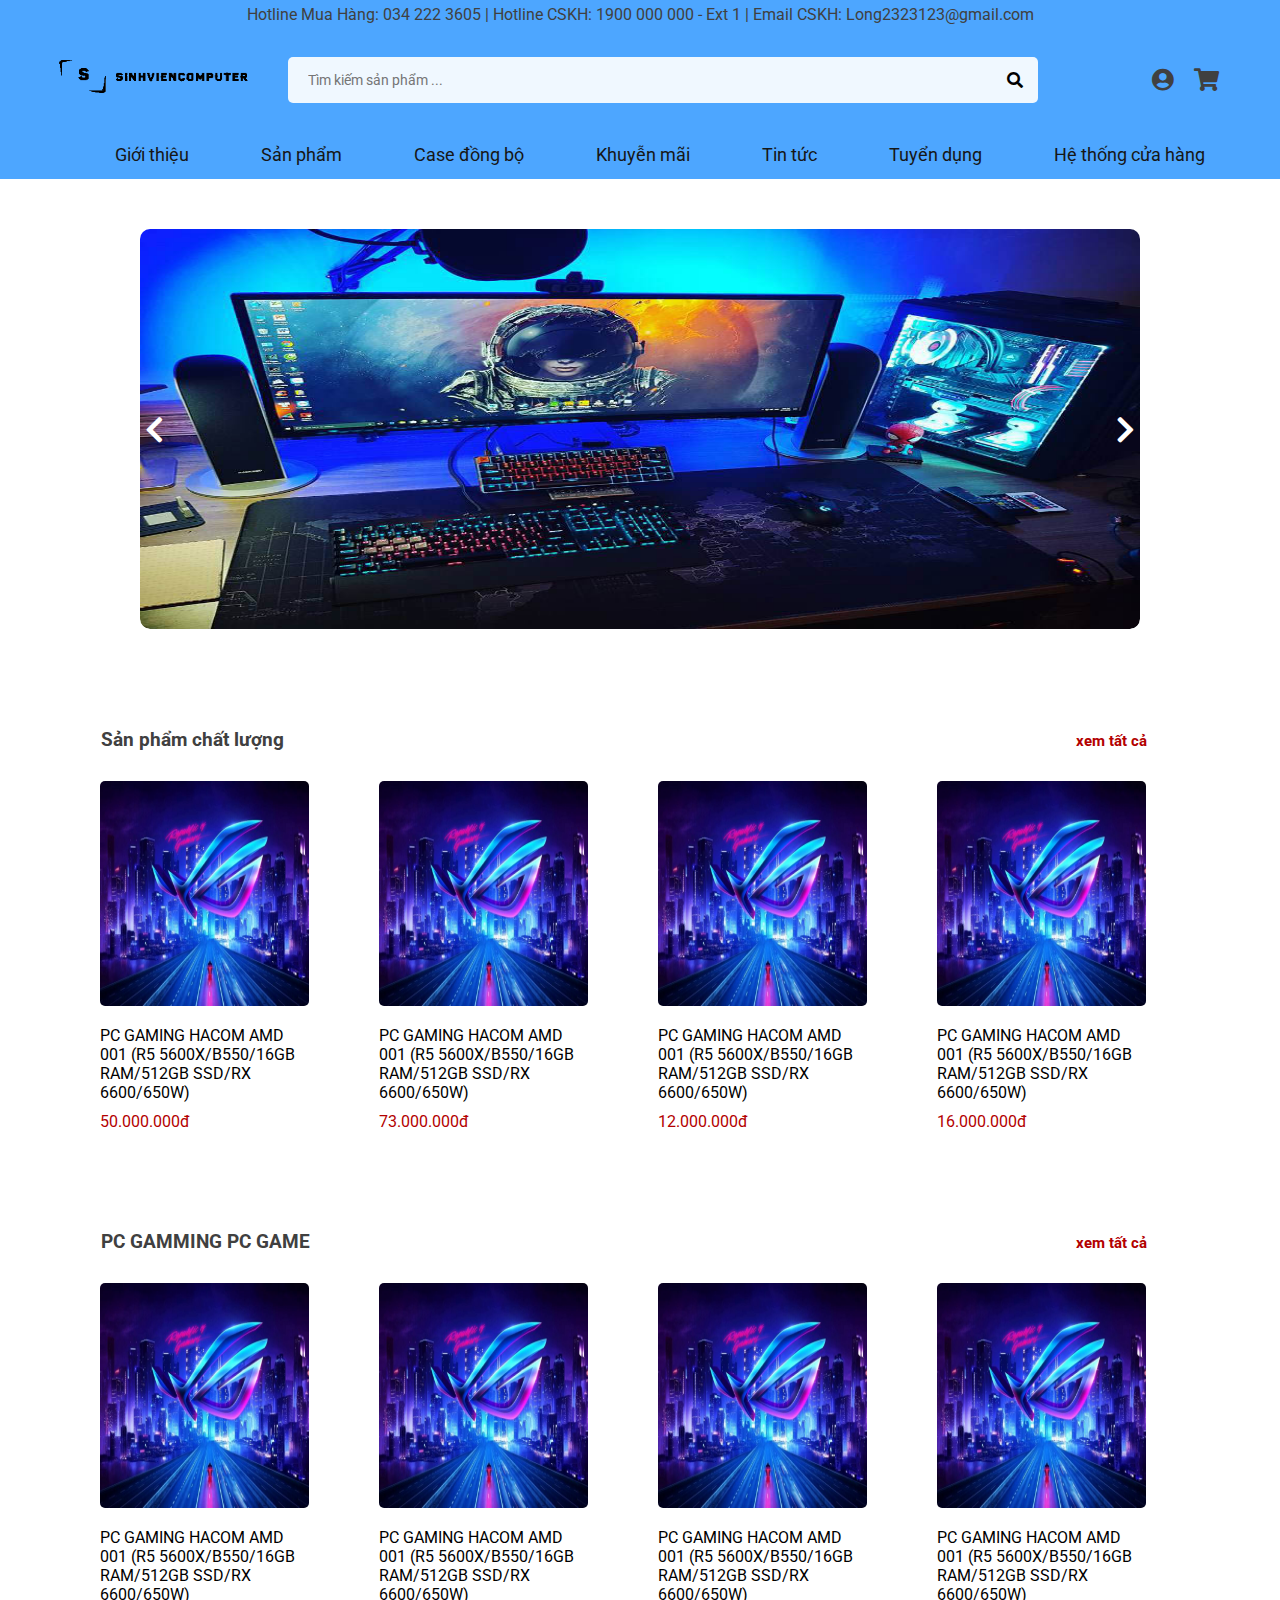
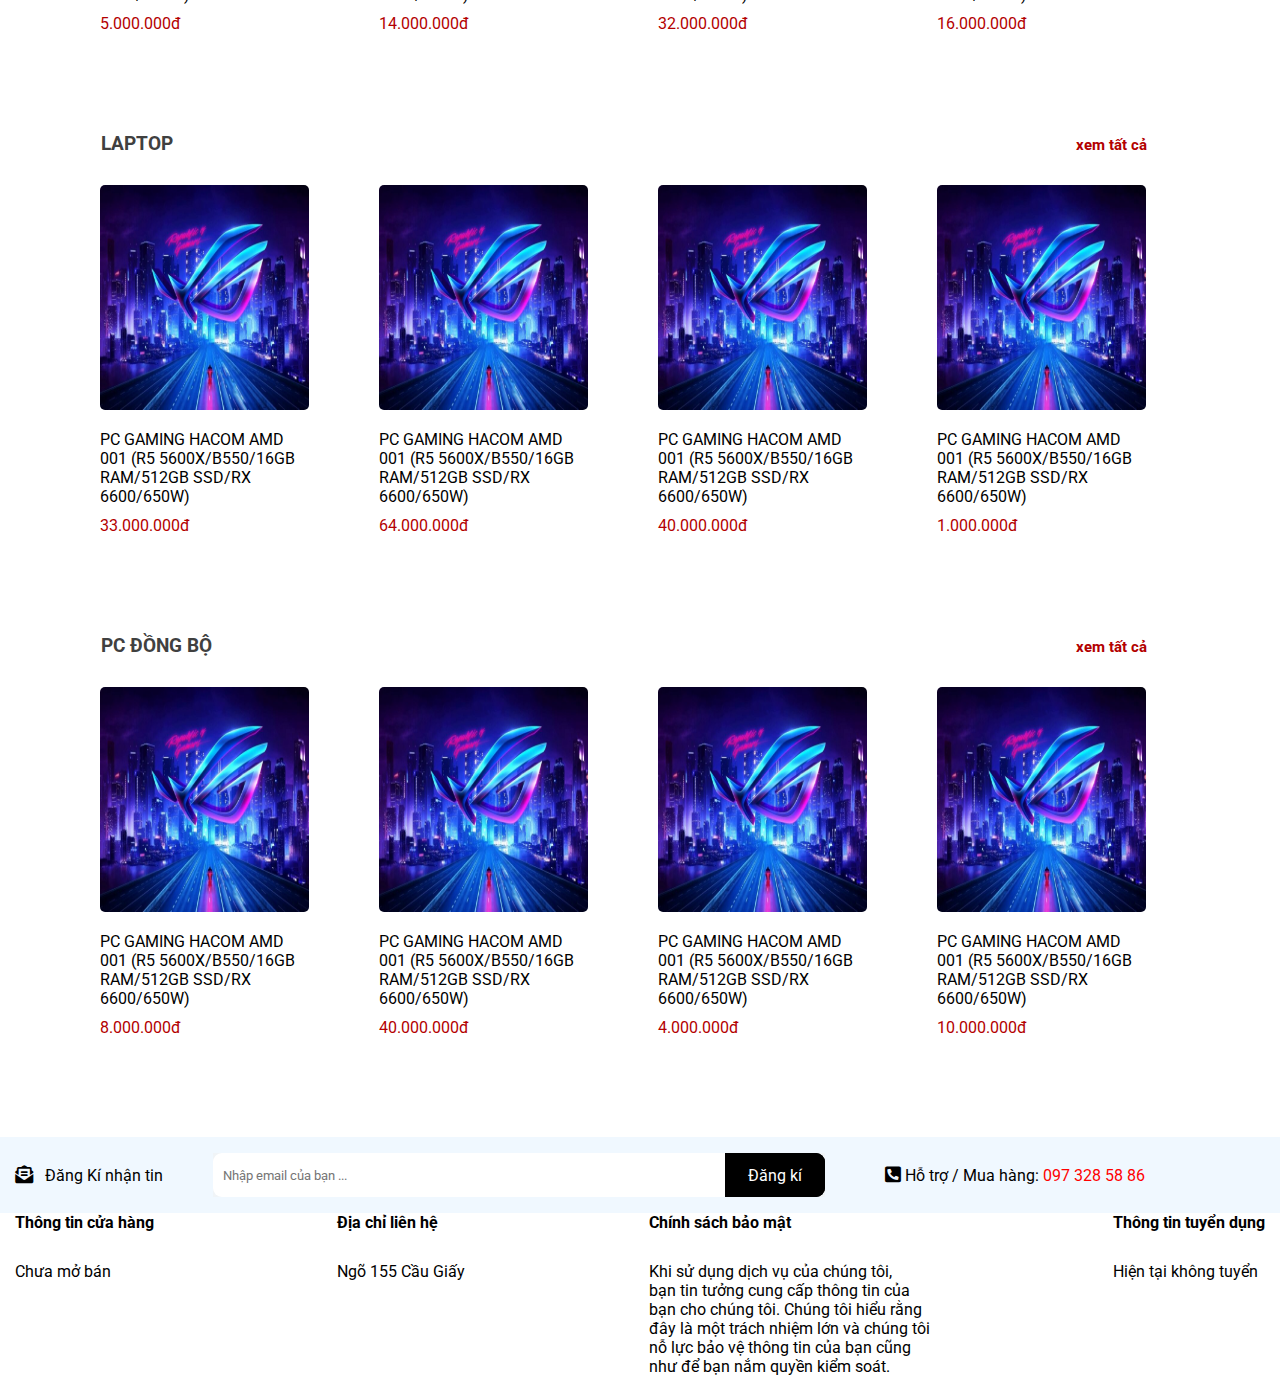
<file: index.html>
<!DOCTYPE html>
<html lang="en">
<head>
    <meta charset="UTF-8">
    <meta http-equiv="X-UA-Compatible" content="IE=edge">
    <meta name="viewport" content="width=device-width, initial-scale=1.0">
    <title>Document</title>
    <link rel="stylesheet" href="style.css">
    <link rel="stylesheet" href="./icon/fontawesome-free-5.15.4-web/css/all.min.css">
    <link rel="preconnect" href="https://fonts.googleapis.com">
    <link rel="preconnect" href="https://fonts.gstatic.com" crossorigin>
    <link href="https://fonts.googleapis.com/css2?family=Roboto:wght@100;300;400;500&display=swap" rel="stylesheet">
    <link rel="stylesheet" href="root.css">
</head>
<body >
    
        <!-- header -->
        <header class="container">
            <!-- phần đầu -->
            <div class="header_gird">
                <!-- địa chỉ thông tin -->
                <div class="header-mailing">
                    <span>Hotline Mua Hàng: 034 222 3605 | Hotline CSKH: 1900 000 000 - Ext 1 | Email CSKH: Long2323123@gmail.com</span>
                </div>
                <!-- thanh logo,tìm kiếm ... -->
                <div class="header_gird-search">
                    <div class="header-logo">
                        <a href="./index.html">
                            <img class="header-logo-img" src="./img/horizontal_on_white_by_logaster.png" alt="">

                        </a>
                    </div>
                    <div class="header-search">
                        <input class="header-search-input" type="text" placeholder="Tìm kiếm sản phẩm ...">
                        <i class="fas fa-search header-search-btn"></i>
                    </div>
                    <!-- thanh tác vụ -->
                    <div class="header-action">
                        <a class="header-action-a" href="dangnhap.html">
                            <i class="header-action-btn fas fa-user-circle"></i>
                        </a>
                        
                        <a class="header-action-a" href=""><i class="header-action-btn fas fa-shopping-cart"></i></a>
                    </div>
                </div>
                <!-- <div class="eke-header"></div> -->
                <!-- thông tin mặt hàng bán -->
                <div class="item-information">
                    <ul class="item-information-list">
                        <li class="item-information-li ">
                            <a class="item-information-a" href="">Giới thiệu</a>
                        </li>
                        <li class="item-information-li item-information-li-product" >
                            <a class="item-information-a " href="">Sản phẩm</a>
                            <div class="item-container sub-mega">
                                <div class="item-product-child">
                                   <div class="row">
                                    <ul class="item-product-child-ul">
                                        <a class="item-text" href="">Main</a>
                                        <div class="eke"></div>
                                        <li class="item-product-child-li"><a href="" class="item-product-child-a">Main</a></li>
                                        <li class="item-product-child-li"><a href="" class="item-product-child-a">Main</a></li>
                                        <li class="item-product-child-li"><a href="" class="item-product-child-a">Main</a></li>
                                        <li class="item-product-child-li"><a href="" class="item-product-child-a">Main</a></li>
                                       
                                        
                                    </ul>
                                    
                                    <ul class="item-product-child-ul">
                                        <a class="item-text" href="">CPU</a>
                                        <div class="eke"></div>
                                        <li class="item-product-child-li"><a href="" class="item-product-child-a">CPU</a></li>
                                        <li class="item-product-child-li"><a href="" class="item-product-child-a">CPU</a></li>
                                        <li class="item-product-child-li"><a href="" class="item-product-child-a">CPU</a></li>
                                        <li class="item-product-child-li"><a href="" class="item-product-child-a">CPU</a></li>
                                       
                                    </ul>
                                    <ul class="item-product-child-ul">
                                        <a class="item-text" href="">Ram</a>
                                        <div class="eke"></div>
                                        <li class="item-product-child-li"><a href="" class="item-product-child-a">Ram</a></li>
                                        <li class="item-product-child-li"><a href="" class="item-product-child-a">Ram</a></li>
                                        <li class="item-product-child-li"><a href="" class="item-product-child-a">Ram</a></li>
                                        <li class="item-product-child-li"><a href="" class="item-product-child-a">Ram</a></li>
                                       
                                       
                                    </ul>
                                    <ul class="item-product-child-ul">
                                        <a class="item-text" href="">GPU</a>
                                        <div class="eke"></div>
                                        <li class="item-product-child-li"><a href="" class="item-product-child-a">GPU</a></li>
                                        <li class="item-product-child-li"><a href="" class="item-product-child-a">GPU</a></li>
                                        <li class="item-product-child-li"><a href="" class="item-product-child-a">GPU</a></li>
                                        <li class="item-product-child-li"><a href="" class="item-product-child-a">GPU</a></li>
                                     
                                    </ul>
                                    <ul class="item-product-child-ul">
                                        <a class="item-text" href="">Ổ cứng</a>
                                        <div class="eke"></div>
                                        <li class="item-product-child-li"><a href="" class="item-product-child-a">SSD</a></li>
                                        <li class="item-product-child-li"><a href="" class="item-product-child-a">SSD</a></li>
                                        <li class="item-product-child-li"><a href="" class="item-product-child-a">SSD</a></li>
                                        <li class="item-product-child-li"><a href="" class="item-product-child-a">SSD</a></li>
                                      
                                    </ul>
                                    <ul class="item-product-child-ul">
                                        <a class="item-text" href="">Nguồn</a>
                                        <div class="eke"></div>
                                        <li class="item-product-child-li"><a href="" class="item-product-child-a">550W</a></li>
                                        <li class="item-product-child-li"><a href="" class="item-product-child-a">550W</a></li>
                                        <li class="item-product-child-li"><a href="" class="item-product-child-a">550W</a></li>
                                        <li class="item-product-child-li"><a href="" class="item-product-child-a">550W</a></li>
               
                                    </ul>
                                    <ul class="item-product-child-ul">
                                        <a class="item-text" href="">case</a>
                                        <div class="eke"></div>
                                        <li class="item-product-child-li"><a href="" class="item-product-child-a">case 1</a></li>
                                        <li class="item-product-child-li"><a href="" class="item-product-child-a">case 2</a></li>
                                        <li class="item-product-child-li"><a href="" class="item-product-child-a">case 3</a></li>
                                        <li class="item-product-child-li"><a href="" class="item-product-child-a">case 4</a></li>
               
                                    </ul>
                                   </div>
                                </div>
                            </div>
                        </li>
                        <li class="item-information-li item-information-collection">
                            <a class="item-information-a " href="">Case đồng bộ</a>
                            <div class="collection">
                                <div class="collection-container">
                                    <ul class="collection-ul">
                                        <li class="collection-li"><a class="collection-a" href="">Intel</a></li>
                                        <div class="eke-collection"></div>
                                        <li class="collection-li"><a class="collection-a" href="">AMD</a></li>
                                        <div class="eke-collection"></div>
                                    </ul>
                                </div>
                            </div>
                        </li>
                        <li class="item-information-li item-information-promotion">
                            <a class="item-information-a" href="">Khuyễn mãi</a>
                        <div class="promotion">
                            <ul class="promotion-ul">
                                <li class="promotion-li"><a href="#sale 30%" class="promotion-a">Sale 30%</a></li>
                                <div class="eke-header"></div>
                                <li class="promotion-li"><a href="#sale 40%" class="promotion-a">Sale 40%</a></li>
                                <div class="eke-header"></div>
                                <li class="promotion-li"><a href="#sale 50%" class="promotion-a">Sale 50%</a></li>
                                <div class="eke-header"></div>
                                <li class="promotion-li"><a href="" class="promotion-a">Sale 50% cho người tên Long</a></li>
                                <div class="eke-header"></div>
                            </ul>
                        </div>
                            
                        </li>
                        <li class="item-information-li">
                            <a class="item-information-a" href="#infor-mation-shop">Tin tức</a>
                        </li>
                        <li class="item-information-li">
                            <a class="item-information-a" href="#recruitment">Tuyển dụng</a>
                        </li>
                        <li class="item-information-li">
                            <a class="item-information-a" href="#address">Hệ thống cửa hàng</a>
                        </li>
                    </ul>
                </div>
            </div>
            
        </header>

            <!-- navbar     -->

        <!-- navbar -->

        <div class="slide">
            <div class="slide-directional">
                <!-- nút chuyển cảnh -->
                <i class="fas fa-chevron-left" onclick="back()"></i>
                <i class="fas fa-chevron-right" onclick="next()"></i>
            </div>
            <!-- slide chuyển cảnh -->
            <div class="slide-auto">
                <a href="" class="slide-auto-a">
                    <img src="./1.jpg" alt="" class="slide-auto-img">
                    <img src="./2.jpg" alt="" class="slide-auto-img">
                    <img src="./3.jpg" alt="" class="slide-auto-img">
                    <img src="./4.jpg" alt="" class="slide-auto-img">
                   
                </a>
            </div>
            <script  src="./app.js"></script>
        </div>
            <!-- product -->
            <div class="product-container">
                <h3 class="product-content">
                    <a href="">Sản phẩm chất lượng   </a>
                    <span class="product-content-span">
                        <a href="">xem tất cả </a>
                    </span>
                </h3>
                <div class="product-item">
                    <div class="product-item-1">
                        <div class="product-img">
                            <a href=""> <img src="./img/aog.jpg" alt="" class="product-img-chile"></a>
                            <a href="" class="product-img-chile-a">Xem chi tiết</a>
                        </div>
                        <div class="product-name-item">
                            <span class="product-name-item-span">
                                PC GAMING HACOM AMD 001 (R5 5600X/B550/16GB RAM/512GB SSD/RX 6600/650W) 
                            </span>
    
                            <a href="" class="product-name-item-a">
                                <script>
                                    var a = Math.floor(Math.random() * 99);
                                    document.write(a);
                                </script>.000.000đ
                            </a>
                    </div>
                    
                    </div>
                    <div class="product-item-1">
                        <div class="product-img">
                            <a href=""> <img src="./img/aog.jpg" alt="" class="product-img-chile"></a>
                            <a href="" class="product-img-chile-a">Xem chi tiết</a>
                        </div>
                        <div class="product-name-item">
                            <span class="product-name-item-span">
                                PC GAMING HACOM AMD 001 (R5 5600X/B550/16GB RAM/512GB SSD/RX 6600/650W) 
                            </span>
    
                            <a href="" class="product-name-item-a">
                                <script>
                                    var a = Math.floor(Math.random() * 99);
                                    document.write(a);
                                </script>.000.000đ
                            </a>
                    </div>
                    
                    </div>
                    <div class="product-item-1">
                        <div class="product-img">
                            <a href=""> <img src="./img/aog.jpg" alt="" class="product-img-chile"></a>
                            <a href="" class="product-img-chile-a">Xem chi tiết</a>
                        </div>
                        <div class="product-name-item">
                            <span class="product-name-item-span">
                                PC GAMING HACOM AMD 001 (R5 5600X/B550/16GB RAM/512GB SSD/RX 6600/650W) 
                            </span>
    
                            <a href="" class="product-name-item-a">
                                <script>
                                    var a = Math.floor(Math.random() * 99);
                                    document.write(a);
                                </script>.000.000đ
                            </a>
                    </div>
                    
                    </div>
                    <div class="product-item-1">
                        <div class="product-img">
                            <a href=""> <img src="./img/aog.jpg" alt="" class="product-img-chile"></a>
                            <a href="" class="product-img-chile-a">Xem chi tiết</a>
                        </div>
                        <div class="product-name-item">
                            <span class="product-name-item-span">
                                PC GAMING HACOM AMD 001 (R5 5600X/B550/16GB RAM/512GB SSD/RX 6600/650W) 
                            </span>
    
                            <a href="" class="product-name-item-a">
                                <script>
                                    var a = Math.floor(Math.random() * 99);
                                    document.write(a);
                                </script>.000.000đ
                            </a>
                    </div>
                    
                    </div>  
                </div>
                <h3 class="product-content">
                   <a href=""> PC GAMMING PC GAME </a>  
                   <span class="product-content-span">
                    <a href="">xem tất cả </a>
                 </span>
                </h3>
                <div class="product-item">
                    <div class="product-item-1">
                        <div class="product-img">
                            <a href=""> <img src="./img/aog.jpg" alt="" class="product-img-chile"></a>
                            <a href="" class="product-img-chile-a">Xem chi tiết</a>
                        </div>
                        <div class="product-name-item">
                            <span class="product-name-item-span">
                                PC GAMING HACOM AMD 001 (R5 5600X/B550/16GB RAM/512GB SSD/RX 6600/650W) 
                            </span>
    
                            <a href="" class="product-name-item-a">
                                <script>
                                    var a = Math.floor(Math.random() * 99);
                                    document.write(a);
                                </script>.000.000đ
                            </a>
                    </div>
                    
                    </div>
                    <div class="product-item-1">
                        <div class="product-img">
                            <a href=""> <img src="./img/aog.jpg" alt="" class="product-img-chile"></a>
                            <a href="" class="product-img-chile-a">Xem chi tiết</a>
                        </div>
                        <div class="product-name-item">
                            <span class="product-name-item-span">
                                PC GAMING HACOM AMD 001 (R5 5600X/B550/16GB RAM/512GB SSD/RX 6600/650W) 
                            </span>
    
                            <a href="" class="product-name-item-a">
                                <script>
                                    var a = Math.floor(Math.random() * 99);
                                    document.write(a);
                                </script>.000.000đ
                            </a>
                    </div>
                    
                    </div>
                    <div class="product-item-1">
                        <div class="product-img">
                            <a href=""> <img src="./img/aog.jpg" alt="" class="product-img-chile"></a>
                            <a href="" class="product-img-chile-a">Xem chi tiết</a>
                        </div>
                        <div class="product-name-item">
                            <span class="product-name-item-span">
                                PC GAMING HACOM AMD 001 (R5 5600X/B550/16GB RAM/512GB SSD/RX 6600/650W) 
                            </span>
    
                            <a href="" class="product-name-item-a">
                                <script>
                                    var a = Math.floor(Math.random() * 99);
                                    document.write(a);
                                </script>.000.000đ
                            </a>
                    </div>
                    
                    </div>
                    <div class="product-item-1">
                        <div class="product-img">
                            <a href=""> <img src="./img/aog.jpg" alt="" class="product-img-chile"></a>
                            <a href="" class="product-img-chile-a">Xem chi tiết</a>
                        </div>
                        <div class="product-name-item">
                            <span class="product-name-item-span">
                                PC GAMING HACOM AMD 001 (R5 5600X/B550/16GB RAM/512GB SSD/RX 6600/650W) 
                            </span>
    
                            <a href="" class="product-name-item-a">
                                <script>
                                    var a = Math.floor(Math.random() * 99);
                                    document.write(a);
                                </script>.000.000đ
                            </a>
                    </div>
                    
                    </div>  
                </div>
                <h3 class="product-content">
                   <a href=""> LAPTOP  </a>
                   <span class="product-content-span">
                    <a href="">xem tất cả </a>
                </span>
                </h3>
                <div class="product-item">
                    <div class="product-item-1">
                        <div class="product-img">
                            <a href=""> <img src="./img/aog.jpg" alt="" class="product-img-chile"></a>
                            <a href="" class="product-img-chile-a">Xem chi tiết</a>
                        </div>
                        <div class="product-name-item">
                            <span class="product-name-item-span">
                                PC GAMING HACOM AMD 001 (R5 5600X/B550/16GB RAM/512GB SSD/RX 6600/650W) 
                            </span>
    
                            <a href="" class="product-name-item-a">
                                <script>
                                    var a = Math.floor(Math.random() * 99);
                                    document.write(a);
                                </script>.000.000đ
                            </a>
                    </div>
                    
                    </div>
                    <div class="product-item-1">
                        <div class="product-img">
                            <a href=""> <img src="./img/aog.jpg" alt="" class="product-img-chile"></a>
                            <a href="" class="product-img-chile-a">Xem chi tiết</a>
                        </div>
                        <div class="product-name-item">
                            <span class="product-name-item-span">
                                PC GAMING HACOM AMD 001 (R5 5600X/B550/16GB RAM/512GB SSD/RX 6600/650W) 
                            </span>
    
                            <a href="" class="product-name-item-a">
                                <script>
                                    var a = Math.floor(Math.random() * 99);
                                    document.write(a);
                                </script>.000.000đ
                            </a>
                    </div>
                    
                    </div>
                    <div class="product-item-1">
                        <div class="product-img">
                            <a href=""> <img src="./img/aog.jpg" alt="" class="product-img-chile"></a>
                            <a href="" class="product-img-chile-a">Xem chi tiết</a>
                        </div>
                        <div class="product-name-item">
                            <span class="product-name-item-span">
                                PC GAMING HACOM AMD 001 (R5 5600X/B550/16GB RAM/512GB SSD/RX 6600/650W) 
                            </span>
    
                            <a href="" class="product-name-item-a">
                                <script>
                                    var a = Math.floor(Math.random() * 99);
                                    document.write(a);
                                </script>.000.000đ
                            </a>
                    </div>
                    
                    </div>
                    <div class="product-item-1">
                        <div class="product-img">
                            <a href=""> <img src="./img/aog.jpg" alt="" class="product-img-chile"></a>
                            <a href="" class="product-img-chile-a">Xem chi tiết</a>
                        </div>
                        <div class="product-name-item">
                            <span class="product-name-item-span">
                                PC GAMING HACOM AMD 001 (R5 5600X/B550/16GB RAM/512GB SSD/RX 6600/650W) 
                            </span>
    
                            <a href="" class="product-name-item-a">
                                <script>
                                    var a = Math.floor(Math.random() * 99);
                                    document.write(a);
                                </script>.000.000đ
                            </a>
                    </div>
                    
                    </div>  
                </div>
                <h3 class="product-content">
                   <a href="">PC ĐỒNG BỘ</a> 
                   <span class="product-content-span">
                    <a href="">xem tất cả </a>
                </span> 
                </h3>
                <div class="product-item">
                    <div class="product-item-1">
                        <div class="product-img">
                           <a href=""> <img src="./img/aog.jpg" alt="" class="product-img-chile"></a>
                            <a href="" class="product-img-chile-a">Xem chi tiết</a>
                        </div>
                        <div class="product-name-item">
                            <span class="product-name-item-span">
                                PC GAMING HACOM AMD 001 (R5 5600X/B550/16GB RAM/512GB SSD/RX 6600/650W) 
                            </span>
    
                            <a href="" class="product-name-item-a">
                                <script>
                                    var a = Math.floor(Math.random() * 99);
                                    document.write(a);
                                </script>.000.000đ
                            </a>
                    </div>
                    
                    </div>
                    <div class="product-item-1">
                        <div class="product-img">
                            <a href=""> <img src="./img/aog.jpg" alt="" class="product-img-chile"></a>
                            <a href="" class="product-img-chile-a">Xem chi tiết</a>
                        </div>
                        <div class="product-name-item">
                            <span class="product-name-item-span">
                                PC GAMING HACOM AMD 001 (R5 5600X/B550/16GB RAM/512GB SSD/RX 6600/650W) 
                            </span>
    
                            <a href="" class="product-name-item-a">
                                <script>
                                    var a = Math.floor(Math.random() * 99);
                                    document.write(a);
                                </script>.000.000đ
                            </a>
                    </div>
                    
                    </div>
                    <div class="product-item-1">
                        <div class="product-img">
                            <a href=""> <img src="./img/aog.jpg" alt="" class="product-img-chile"></a>
                            <a href="" class="product-img-chile-a">Xem chi tiết</a>
                        </div>
                        <div class="product-name-item">
                            <span class="product-name-item-span">
                                PC GAMING HACOM AMD 001 (R5 5600X/B550/16GB RAM/512GB SSD/RX 6600/650W) 
                            </span>
    
                            <a href="" class="product-name-item-a">
                                <script>
                                    var a = Math.floor(Math.random() * 99);
                                    document.write(a);
                                </script>.000.000đ
                            </a>
                    </div>
                    
                    </div>
                    <div class="product-item-1">
                        <div class="product-img">
                            <a href=""> <img src="./img/aog.jpg" alt="" class="product-img-chile"></a>
                            <a href="" class="product-img-chile-a">Xem chi tiết</a>
                        </div>
                        <div class="product-name-item">
                            <span class="product-name-item-span">
                                PC GAMING HACOM AMD 001 (R5 5600X/B550/16GB RAM/512GB SSD/RX 6600/650W) 
                            </span>
    
                            <a href="" class="product-name-item-a">
                                <script>
                                    var a = Math.floor(Math.random() * 99);
                                    document.write(a);
                                </script>.000.000đ
                            </a>
                    </div>
                    
                    </div>  
                </div>
                
                
                
            </div>
                

            </div>

            <!-- footer -->
            <div class="fooder">
                <div class="fooder-sign-up-for">
                    <div class="fooder-sign-up-for-container">
                        <div class="fooder-sign-up-btn">
                            <i class="fas fa-envelope-open-text"></i>
                            <span>Đăng Kí nhận tin</span>
                        </div>
                        <div class="fooder-search">
                            <input class="fooder-search-input" type="email" placeholder="Nhập email của bạn ...">
                            <div class="fooder-register">
                                <a href="" class="fooder-register">Đăng kí</a>
                            </div>
                        </div>
                        <div class="fooder-support">
                            <i class="fas fa-phone-square-alt"></i>
                            <span>Hỗ trợ / Mua hàng: <span style="color: red;">097 328 58 86</span></span>
                        </div>
                    </div>
                </div>
                <div class="thank-kiu">
                    <div id="infor-mation-shop" class="thank-kiu_1">
                        <h4>Thông tin cửa hàng</h4>
                        <span>Chưa mở bán</span>
                    </div>
                    <div id="address" class="thank-kiu_1">
                        <h4>Địa chỉ liên hệ </h4>
                        <span>Ngõ 155 Cầu Giấy</span>
                    </div>
                    <div id="Privacy Policy" class="thank-kiu_1">
                        <h4>Chính sách bảo mật</h4>
                        <span>Khi sử dụng dịch vụ của chúng tôi, <br>
                              bạn tin tưởng cung cấp thông tin của <br>
                              bạn cho chúng tôi. Chúng tôi hiểu rằng <br>
                              đây là một trách nhiệm lớn và chúng tôi <br>
                              nỗ lực bảo vệ thông tin của bạn cũng <br>
                              như để bạn nắm quyền kiểm soát.</span>
                    </div>
                    <div id="recruitment" class="thank-kiu_1">
                        <h4>Thông tin tuyển dụng</h4>
                        <span>Hiện tại không tuyển</span>
                    </div>
                </div>
            </div>
            
        </div>
</body>
</html>
</file>
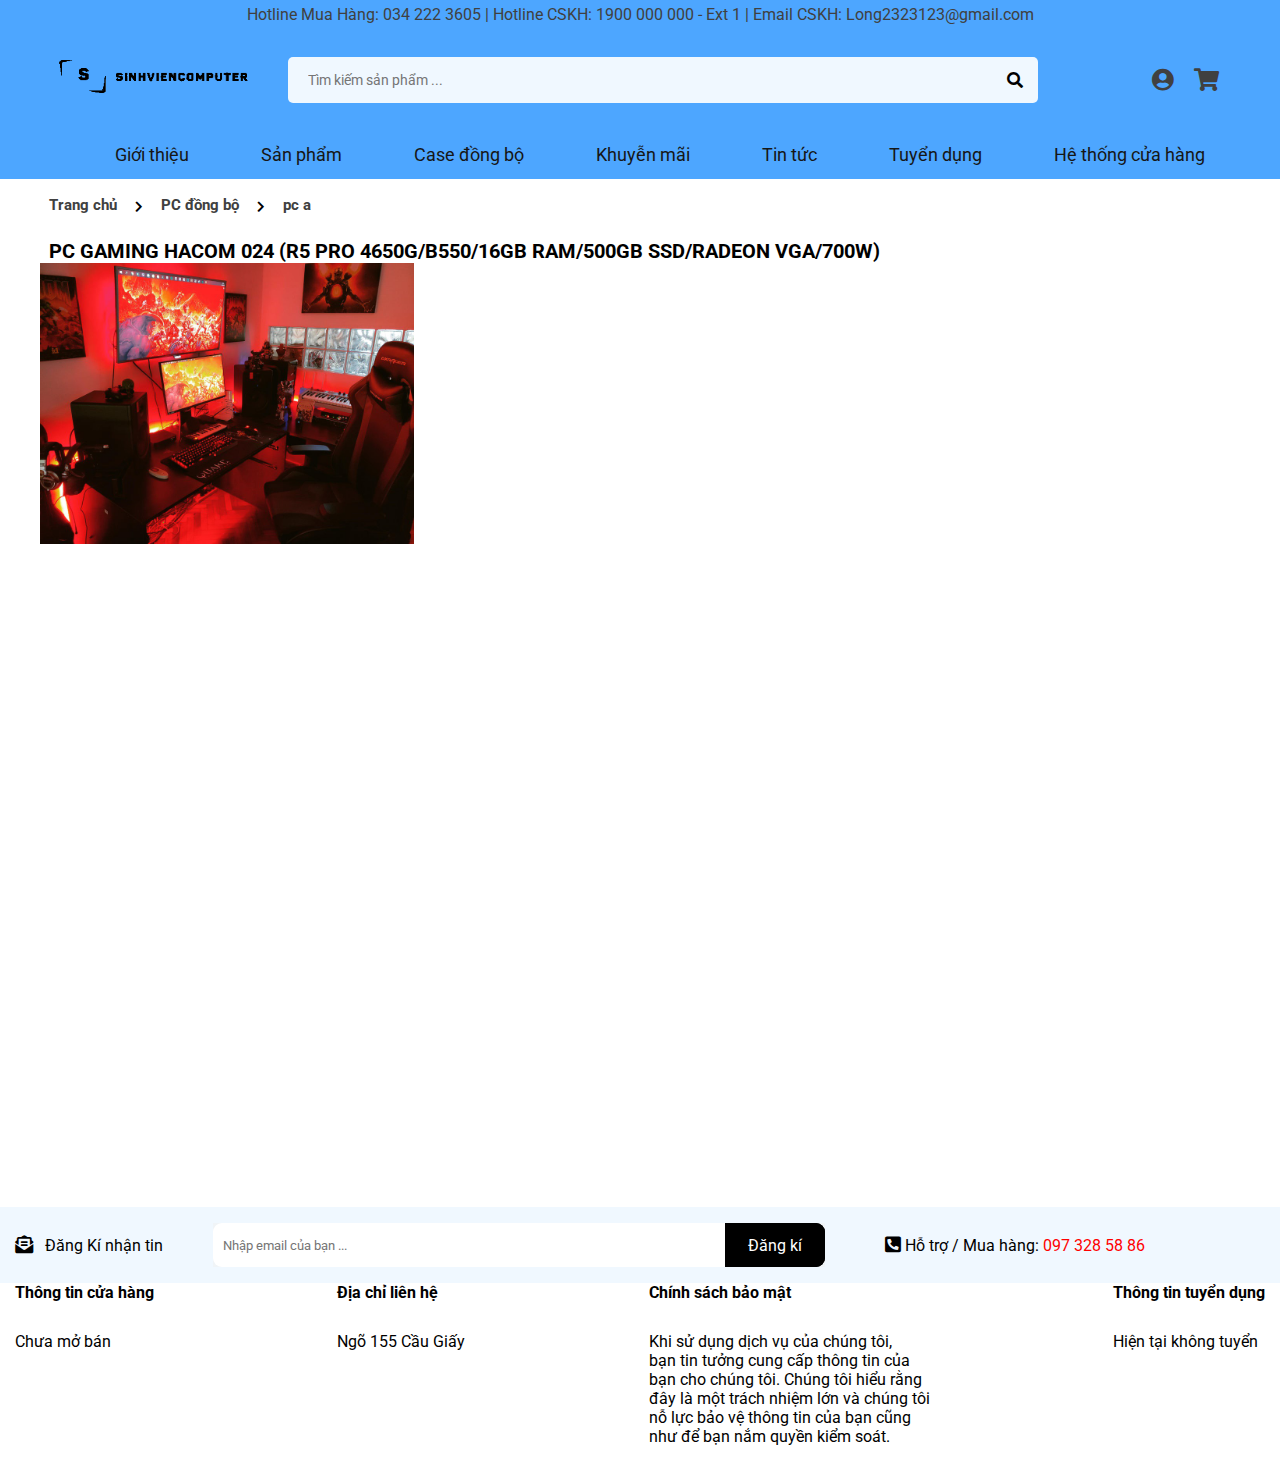
<file: chitiet.html>
<!DOCTYPE html>
<html lang="en">
<head>
    <meta charset="UTF-8">
    <meta http-equiv="X-UA-Compatible" content="IE=edge">
    <meta name="viewport" content="width=device-width, initial-scale=1.0">
    <title>Document</title>
    <link rel="stylesheet" href="./style.css">
    <link rel="stylesheet" href="./icon/fontawesome-free-5.15.4-web/css/all.min.css">
    <link rel="preconnect" href="https://fonts.googleapis.com">
    <link rel="preconnect" href="https://fonts.gstatic.com" crossorigin>
    <link href="https://fonts.googleapis.com/css2?family=Roboto:wght@100;300;400;500&display=swap" rel="stylesheet">
    <link rel="stylesheet" href="./root.css">
    <link rel="stylesheet" href="./dangnhap.css">
    <link rel="stylesheet" href="chitiet.css">
</head>
<body >
    

        <header class="container">
            <!-- phần đầu -->
            <div class="header_gird">
                <!-- địa chỉ thông tin -->
                <div class="header-mailing">
                    <span>Hotline Mua Hàng: 034 222 3605 | Hotline CSKH: 1900 000 000 - Ext 1 | Email CSKH: Long2323123@gmail.com</span>
                </div>
                <!-- thanh logo,tìm kiếm ... -->
                <div class="header_gird-search">
                    <div class="header-logo">
                        <a href="./index.html">
                            <img class="header-logo-img" src="./img/horizontal_on_white_by_logaster.png" alt="">

                        </a>
                    </div>
                    <div class="header-search">
                        <input class="header-search-input" type="text" placeholder="Tìm kiếm sản phẩm ...">
                        <i class="fas fa-search header-search-btn"></i>
                    </div>
                    <!-- thanh tác vụ -->
                    <div class="header-action">
                        <a class="header-action-a" href="https://thanglong2807.github.io/form-sign-in/">
                            <i class="header-action-btn fas fa-user-circle"></i>
                        </a>
                        
                        <a class="header-action-a" href=""><i class="header-action-btn fas fa-shopping-cart"></i></a>
                    </div>
                </div>
                <!-- <div class="eke-header"></div> -->
                <!-- thông tin mặt hàng bán -->
                <div class="item-information">
                    <ul class="item-information-list">
                        <li class="item-information-li ">
                            <a class="item-information-a" href="">Giới thiệu</a>
                        </li>
                        <li class="item-information-li item-information-li-product" >
                            <a class="item-information-a " href="">Sản phẩm</a>
                            <div class="item-container sub-mega">
                                <div class="item-product-child">
                                   <div class="row">
                                    <ul class="item-product-child-ul">
                                        <a class="item-text" href="">Main</a>
                                        <div class="eke"></div>
                                        <li class="item-product-child-li"><a href="" class="item-product-child-a">> Main</a></li>
                                        <li class="item-product-child-li"><a href="" class="item-product-child-a">> Main</a></li>
                                        <li class="item-product-child-li"><a href="" class="item-product-child-a">> Main</a></li>
                                        <li class="item-product-child-li"><a href="" class="item-product-child-a">> Main</a></li>
                                       
                                        
                                    </ul>
                                    
                                    <ul class="item-product-child-ul">
                                        <a class="item-text" href="">CPU</a>
                                        <div class="eke"></div>
                                        <li class="item-product-child-li"><a href="" class="item-product-child-a">> CPU</a></li>
                                        <li class="item-product-child-li"><a href="" class="item-product-child-a">> CPU</a></li>
                                        <li class="item-product-child-li"><a href="" class="item-product-child-a">> CPU</a></li>
                                        <li class="item-product-child-li"><a href="" class="item-product-child-a">> CPU</a></li>
                                       
                                    </ul>
                                    <ul class="item-product-child-ul">
                                        <a class="item-text" href="">Ram</a>
                                        <div class="eke"></div>
                                        <li class="item-product-child-li"><a href="" class="item-product-child-a">> Ram</a></li>
                                        <li class="item-product-child-li"><a href="" class="item-product-child-a">> Ram</a></li>
                                        <li class="item-product-child-li"><a href="" class="item-product-child-a">> Ram</a></li>
                                        <li class="item-product-child-li"><a href="" class="item-product-child-a">> Ram</a></li>
                                       
                                       
                                    </ul>
                                    <ul class="item-product-child-ul">
                                        <a class="item-text" href="">GPU</a>
                                        <div class="eke"></div>
                                        <li class="item-product-child-li"><a href="" class="item-product-child-a">> GPU</a></li>
                                        <li class="item-product-child-li"><a href="" class="item-product-child-a">> GPU</a></li>
                                        <li class="item-product-child-li"><a href="" class="item-product-child-a">> GPU</a></li>
                                        <li class="item-product-child-li"><a href="" class="item-product-child-a">> GPU</a></li>
                                     
                                    </ul>
                                    <ul class="item-product-child-ul">
                                        <a class="item-text" href="">Ổ cứng</a>
                                        <div class="eke"></div>
                                        <li class="item-product-child-li"><a href="" class="item-product-child-a">> SSD</a></li>
                                        <li class="item-product-child-li"><a href="" class="item-product-child-a">> SSD</a></li>
                                        <li class="item-product-child-li"><a href="" class="item-product-child-a">> SSD</a></li>
                                        <li class="item-product-child-li"><a href="" class="item-product-child-a">> SSD</a></li>
                                      
                                    </ul>
                                    <ul class="item-product-child-ul">
                                        <a class="item-text" href="">Nguồn</a>
                                        <div class="eke"></div>
                                        <li class="item-product-child-li"><a href="" class="item-product-child-a">> 550W</a></li>
                                        <li class="item-product-child-li"><a href="" class="item-product-child-a">> 550W</a></li>
                                        <li class="item-product-child-li"><a href="" class="item-product-child-a">> 550W</a></li>
                                        <li class="item-product-child-li"><a href="" class="item-product-child-a">> 550W</a></li>
               
                                    </ul>
                                    <ul class="item-product-child-ul">
                                        <a class="item-text" href="">case</a>
                                        <div class="eke"></div>
                                        <li class="item-product-child-li"><a href="" class="item-product-child-a">> case 1</a></li>
                                        <li class="item-product-child-li"><a href="" class="item-product-child-a">> case 2</a></li>
                                        <li class="item-product-child-li"><a href="" class="item-product-child-a">> case 3</a></li>
                                        <li class="item-product-child-li"><a href="" class="item-product-child-a">> case 4</a></li>
               
                                    </ul>
                                   </div>
                                </div>
                            </div>
                        </li>
                        <li class="item-information-li item-information-collection">
                            <a class="item-information-a " href="">Case đồng bộ</a>
                            <div class="collection">
                                <div class="collection-container">
                                    <ul class="collection-ul">
                                        <li class="collection-li"><a class="collection-a" href="">Intel</a></li>
                                        <div class="eke-collection"></div>
                                        <li class="collection-li"><a class="collection-a" href="">AMD</a></li>
                                        <div class="eke-collection"></div>
                                    </ul>
                                </div>
                            </div>
                        </li>
                        <li class="item-information-li item-information-promotion">
                            <a class="item-information-a" href="">Khuyễn mãi</a>
                        <div class="promotion">
                            <ul class="promotion-ul">
                                <li class="promotion-li"><a href="#sale 30%" class="promotion-a">Sale 30%</a></li>
                                <div class="eke-header"></div>
                                <li class="promotion-li"><a href="#sale 40%" class="promotion-a">Sale 40%</a></li>
                                <div class="eke-header"></div>
                                <li class="promotion-li"><a href="#sale 50%" class="promotion-a">Sale 50%</a></li>
                                <div class="eke-header"></div>
                                <li class="promotion-li"><a href="" class="promotion-a">Sale 50% cho người tên Long</a></li>
                                <div class="eke-header"></div>
                            </ul>
                        </div>
                            
                        </li>
                        <li class="item-information-li">
                            <a class="item-information-a" href="#infor-mation-shop">Tin tức</a>
                        </li>
                        <li class="item-information-li">
                            <a class="item-information-a" href="#recruitment">Tuyển dụng</a>
                        </li>
                        <li class="item-information-li">
                            <a class="item-information-a" href="#address">Hệ thống cửa hàng</a>
                        </li>
                    </ul>
                </div>
            </div>
            
        </header>
       <!-- chi tiết sản phẩm -->
        <div class="product_details-container">
           <div class="product_details-header">
            <h3 class="link-container"><a href="">Trang chủ</a></h3>
            <span class="link-container-span"><i class="fas fa-chevron-right"></i></span>
            <h3 class="link-container"><a href="">PC đồng bộ </a></h3>
            <span class="link-container-span"><i class="fas fa-chevron-right"></i></span>
            <h3 class="link-container"><a href="">pc a</a></h3>
           </div>
           
           <h2 class="product_details-header-h2">PC GAMING HACOM 024 (R5 PRO 4650G/B550/16GB RAM/500GB SSD/RADEON VGA/700W)</h2>
           
           <div class="details-container">
              <div class="details-container-left">
                <div class="details-container-img">
                    <img src="./4.jpg" alt="">
                </div>
                <div class="details-container-details">
                    
                </div>
              </div>
              <div class="details-container-right">

              </div>
           </div>
        </div>
            <!-- footer -->
            <div class="fooder">
                <div class="fooder-sign-up-for">
                    <div class="fooder-sign-up-for-container">
                        <div class="fooder-sign-up-btn">
                            <i class="fas fa-envelope-open-text"></i>
                            <span>Đăng Kí nhận tin</span>
                        </div>
                        <div class="fooder-search">
                            <input class="fooder-search-input" type="email" placeholder="Nhập email của bạn ...">
                            <div class="fooder-register">
                                <a href="" class="fooder-register">Đăng kí</a>
                            </div>
                        </div>
                        <div class="fooder-support">
                            <i class="fas fa-phone-square-alt"></i>
                            <span>Hỗ trợ / Mua hàng: <span style="color: red;">097 328 58 86</span></span>
                        </div>
                    </div>
                </div>
                <div class="thank-kiu">
                    <div id="infor-mation-shop" class="thank-kiu_1">
                        <h4>Thông tin cửa hàng</h4>
                        <span>Chưa mở bán</span>
                    </div>
                    <div id="address" class="thank-kiu_1">
                        <h4>Địa chỉ liên hệ </h4>
                        <span>Ngõ 155 Cầu Giấy</span>
                    </div>
                    <div id="Privacy Policy" class="thank-kiu_1">
                        <h4>Chính sách bảo mật</h4>
                        <span>Khi sử dụng dịch vụ của chúng tôi, <br>
                              bạn tin tưởng cung cấp thông tin của <br>
                              bạn cho chúng tôi. Chúng tôi hiểu rằng <br>
                              đây là một trách nhiệm lớn và chúng tôi <br>
                              nỗ lực bảo vệ thông tin của bạn cũng <br>
                              như để bạn nắm quyền kiểm soát.</span>
                    </div>
                    <div id="recruitment" class="thank-kiu_1">
                        <h4>Thông tin tuyển dụng</h4>
                        <span>Hiện tại không tuyển</span>
                    </div>
                </div>
            </div>
            
        </div>
    
</body>
</html>
</file>
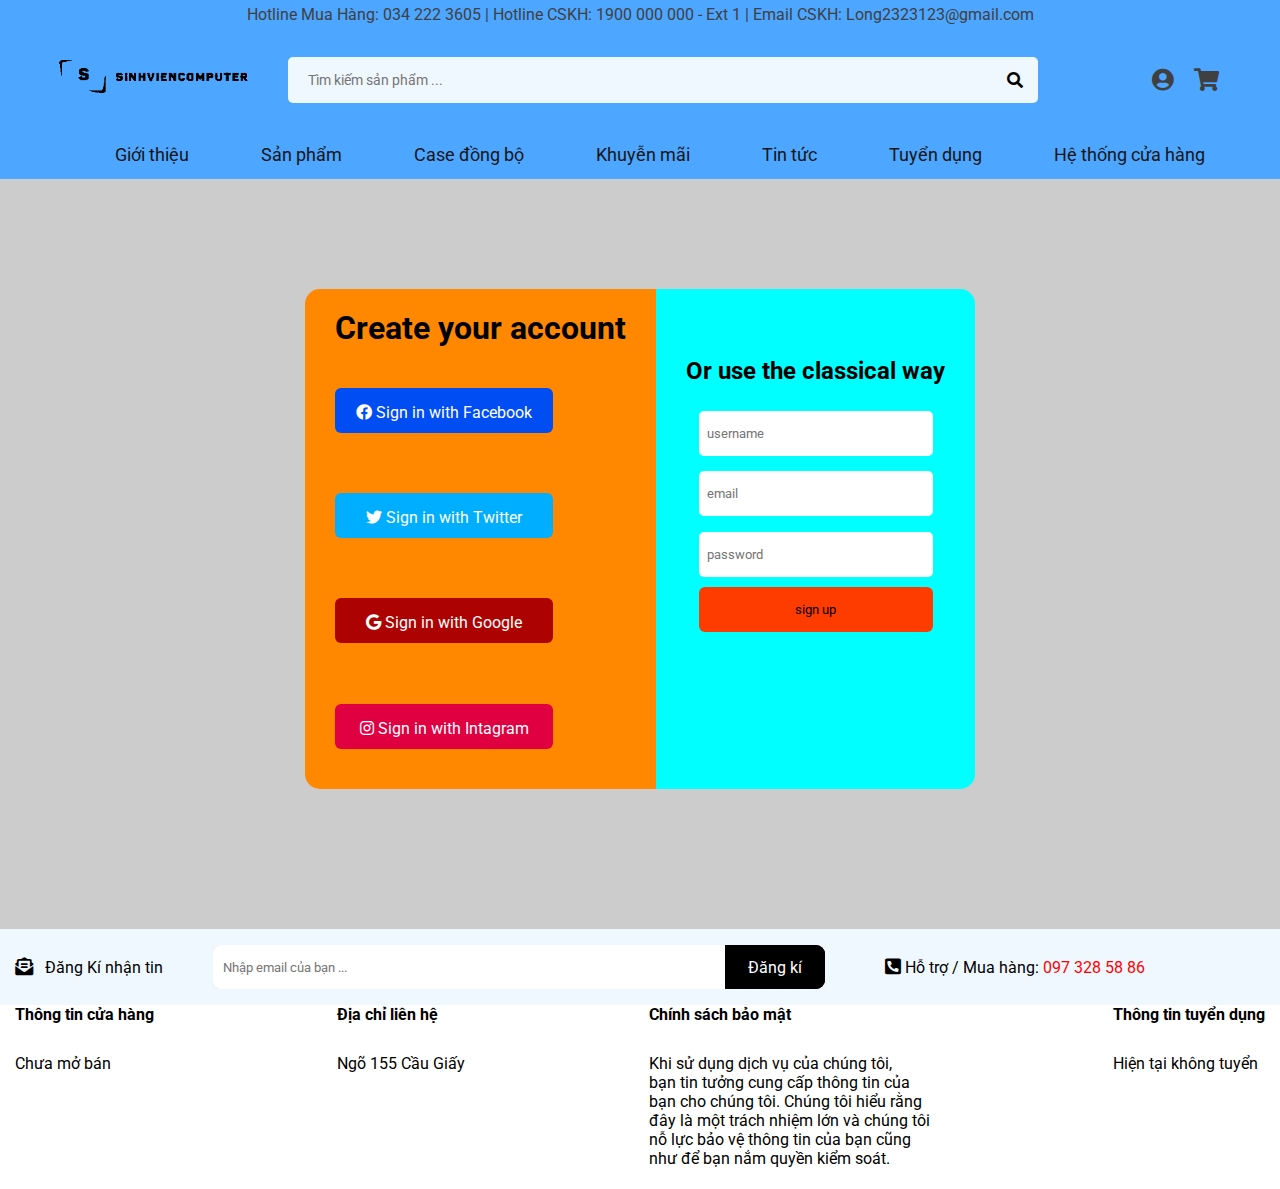
<file: dangnhap.html>
<!DOCTYPE html>
<html lang="en">
<head>
    <meta charset="UTF-8">
    <meta http-equiv="X-UA-Compatible" content="IE=edge">
    <meta name="viewport" content="width=device-width, initial-scale=1.0">
    <title>Document</title>
    <link rel="stylesheet" href="./style.css">
    <link rel="stylesheet" href="./icon/fontawesome-free-5.15.4-web/css/all.min.css">
    <link rel="preconnect" href="https://fonts.googleapis.com">
    <link rel="preconnect" href="https://fonts.gstatic.com" crossorigin>
    <link href="https://fonts.googleapis.com/css2?family=Roboto:wght@100;300;400;500&display=swap" rel="stylesheet">
    <link rel="stylesheet" href="./root.css">
    <link rel="stylesheet" href="./dangnhap.css">
</head>
<body >
    

        <header class="container">
            <!-- phần đầu -->
            <div class="header_gird">
                <!-- địa chỉ thông tin -->
                <div class="header-mailing">
                    <span>Hotline Mua Hàng: 034 222 3605 | Hotline CSKH: 1900 000 000 - Ext 1 | Email CSKH: Long2323123@gmail.com</span>
                </div>
                <!-- thanh logo,tìm kiếm ... -->
                <div class="header_gird-search">
                    <div class="header-logo">
                        <a href="./index.html">
                            <img class="header-logo-img" src="./img/horizontal_on_white_by_logaster.png" alt="">

                        </a>
                    </div>
                    <div class="header-search">
                        <input class="header-search-input" type="text" placeholder="Tìm kiếm sản phẩm ...">
                        <i class="fas fa-search header-search-btn"></i>
                    </div>
                    <!-- thanh tác vụ -->
                    <div class="header-action">
                        <a class="header-action-a" href="https://thanglong2807.github.io/form-sign-in/">
                            <i class="header-action-btn fas fa-user-circle"></i>
                        </a>
                        
                        <a class="header-action-a" href=""><i class="header-action-btn fas fa-shopping-cart"></i></a>
                    </div>
                </div>
                <!-- <div class="eke-header"></div> -->
                <!-- thông tin mặt hàng bán -->
                <div class="item-information">
                    <ul class="item-information-list">
                        <li class="item-information-li ">
                            <a class="item-information-a" href="">Giới thiệu</a>
                        </li>
                        <li class="item-information-li item-information-li-product" >
                            <a class="item-information-a " href="">Sản phẩm</a>
                            <div class="item-container sub-mega">
                                <div class="item-product-child">
                                   <div class="row">
                                    <ul class="item-product-child-ul">
                                        <a class="item-text" href="">Main</a>
                                        <div class="eke"></div>
                                        <li class="item-product-child-li"><a href="" class="item-product-child-a">> Main</a></li>
                                        <li class="item-product-child-li"><a href="" class="item-product-child-a">> Main</a></li>
                                        <li class="item-product-child-li"><a href="" class="item-product-child-a">> Main</a></li>
                                        <li class="item-product-child-li"><a href="" class="item-product-child-a">> Main</a></li>
                                       
                                        
                                    </ul>
                                    
                                    <ul class="item-product-child-ul">
                                        <a class="item-text" href="">CPU</a>
                                        <div class="eke"></div>
                                        <li class="item-product-child-li"><a href="" class="item-product-child-a">> CPU</a></li>
                                        <li class="item-product-child-li"><a href="" class="item-product-child-a">> CPU</a></li>
                                        <li class="item-product-child-li"><a href="" class="item-product-child-a">> CPU</a></li>
                                        <li class="item-product-child-li"><a href="" class="item-product-child-a">> CPU</a></li>
                                       
                                    </ul>
                                    <ul class="item-product-child-ul">
                                        <a class="item-text" href="">Ram</a>
                                        <div class="eke"></div>
                                        <li class="item-product-child-li"><a href="" class="item-product-child-a">> Ram</a></li>
                                        <li class="item-product-child-li"><a href="" class="item-product-child-a">> Ram</a></li>
                                        <li class="item-product-child-li"><a href="" class="item-product-child-a">> Ram</a></li>
                                        <li class="item-product-child-li"><a href="" class="item-product-child-a">> Ram</a></li>
                                       
                                       
                                    </ul>
                                    <ul class="item-product-child-ul">
                                        <a class="item-text" href="">GPU</a>
                                        <div class="eke"></div>
                                        <li class="item-product-child-li"><a href="" class="item-product-child-a">> GPU</a></li>
                                        <li class="item-product-child-li"><a href="" class="item-product-child-a">> GPU</a></li>
                                        <li class="item-product-child-li"><a href="" class="item-product-child-a">> GPU</a></li>
                                        <li class="item-product-child-li"><a href="" class="item-product-child-a">> GPU</a></li>
                                     
                                    </ul>
                                    <ul class="item-product-child-ul">
                                        <a class="item-text" href="">Ổ cứng</a>
                                        <div class="eke"></div>
                                        <li class="item-product-child-li"><a href="" class="item-product-child-a">> SSD</a></li>
                                        <li class="item-product-child-li"><a href="" class="item-product-child-a">> SSD</a></li>
                                        <li class="item-product-child-li"><a href="" class="item-product-child-a">> SSD</a></li>
                                        <li class="item-product-child-li"><a href="" class="item-product-child-a">> SSD</a></li>
                                      
                                    </ul>
                                    <ul class="item-product-child-ul">
                                        <a class="item-text" href="">Nguồn</a>
                                        <div class="eke"></div>
                                        <li class="item-product-child-li"><a href="" class="item-product-child-a">> 550W</a></li>
                                        <li class="item-product-child-li"><a href="" class="item-product-child-a">> 550W</a></li>
                                        <li class="item-product-child-li"><a href="" class="item-product-child-a">> 550W</a></li>
                                        <li class="item-product-child-li"><a href="" class="item-product-child-a">> 550W</a></li>
               
                                    </ul>
                                    <ul class="item-product-child-ul">
                                        <a class="item-text" href="">case</a>
                                        <div class="eke"></div>
                                        <li class="item-product-child-li"><a href="" class="item-product-child-a">> case 1</a></li>
                                        <li class="item-product-child-li"><a href="" class="item-product-child-a">> case 2</a></li>
                                        <li class="item-product-child-li"><a href="" class="item-product-child-a">> case 3</a></li>
                                        <li class="item-product-child-li"><a href="" class="item-product-child-a">> case 4</a></li>
               
                                    </ul>
                                   </div>
                                </div>
                            </div>
                        </li>
                        <li class="item-information-li item-information-collection">
                            <a class="item-information-a " href="">Case đồng bộ</a>
                            <div class="collection">
                                <div class="collection-container">
                                    <ul class="collection-ul">
                                        <li class="collection-li"><a class="collection-a" href="">Intel</a></li>
                                        <div class="eke-collection"></div>
                                        <li class="collection-li"><a class="collection-a" href="">AMD</a></li>
                                        <div class="eke-collection"></div>
                                    </ul>
                                </div>
                            </div>
                        </li>
                        <li class="item-information-li item-information-promotion">
                            <a class="item-information-a" href="">Khuyễn mãi</a>
                        <div class="promotion">
                            <ul class="promotion-ul">
                                <li class="promotion-li"><a href="#sale 30%" class="promotion-a">Sale 30%</a></li>
                                <div class="eke-header"></div>
                                <li class="promotion-li"><a href="#sale 40%" class="promotion-a">Sale 40%</a></li>
                                <div class="eke-header"></div>
                                <li class="promotion-li"><a href="#sale 50%" class="promotion-a">Sale 50%</a></li>
                                <div class="eke-header"></div>
                                <li class="promotion-li"><a href="" class="promotion-a">Sale 50% cho người tên Long</a></li>
                                <div class="eke-header"></div>
                            </ul>
                        </div>
                            
                        </li>
                        <li class="item-information-li">
                            <a class="item-information-a" href="#infor-mation-shop">Tin tức</a>
                        </li>
                        <li class="item-information-li">
                            <a class="item-information-a" href="#recruitment">Tuyển dụng</a>
                        </li>
                        <li class="item-information-li">
                            <a class="item-information-a" href="#address">Hệ thống cửa hàng</a>
                        </li>
                    </ul>
                </div>
            </div>
            
        </header>
       <!-- đăng nhập -->
       <div id="header_sign-in">
        <div class="signup">
          <div class="signup-connect">
            <h1>Create your account</h1>
            <a href="https://www.facebook.com/" class="btn btn-social btn-facebook"><i class="fab fa-facebook"></i></i> Sign in with Facebook</a>
            <a href="https://twitter.com/i/flow/login?input_flow_data=%7B%22requested_variant%22%3A%22eyJsYW5nIjoidmkifQ%3D%3D%22%7D" class="btn btn-social btn-twitter "><i class="fab fa-twitter"></i> Sign in with Twitter</a>
            <a href="https://www.google.com/" class="btn btn-social btn-google"><i class="fab fa-google"></i> Sign in with Google</a>
            <a href="https://www.instagram.com/" class="btn btn-social btn-linkedin"><i class="fab fa-instagram"></i> Sign in with Intagram</a>
          </div>
          <div class="signup-classic">
            <h2 class="signup-classic-h2">Or use the classical way</h2>
            <form class="signup-classic-form">
              <fieldset class="signup-classic-username shared">
                <input class="signup-classic-shared"  type="text" placeholder="username" />
              </fieldset>
              <fieldset class="signup-classic-email shared">
                <input class="signup-classic-shared" type="email" placeholder="email" />
              </fieldset>
              <fieldset class="signup-classic-password shared">
                <input class="signup-classic-shared" type="password" placeholder="password" />
              </fieldset>
              <button class="signup-classic-shared-btn" type="submit" class="btn">sign up</button>
            </form>
          </div>
        </div>        
            <!-- footer -->
            <div class="fooder">
                <div class="fooder-sign-up-for">
                    <div class="fooder-sign-up-for-container">
                        <div class="fooder-sign-up-btn">
                            <i class="fas fa-envelope-open-text"></i>
                            <span>Đăng Kí nhận tin</span>
                        </div>
                        <div class="fooder-search">
                            <input class="fooder-search-input" type="email" placeholder="Nhập email của bạn ...">
                            <div class="fooder-register">
                                <a href="" class="fooder-register">Đăng kí</a>
                            </div>
                        </div>
                        <div class="fooder-support">
                            <i class="fas fa-phone-square-alt"></i>
                            <span>Hỗ trợ / Mua hàng: <span style="color: red;">097 328 58 86</span></span>
                        </div>
                    </div>
                </div>
                <div class="thank-kiu">
                    <div id="infor-mation-shop" class="thank-kiu_1">
                        <h4>Thông tin cửa hàng</h4>
                        <span>Chưa mở bán</span>
                    </div>
                    <div id="address" class="thank-kiu_1">
                        <h4>Địa chỉ liên hệ </h4>
                        <span>Ngõ 155 Cầu Giấy</span>
                    </div>
                    <div id="Privacy Policy" class="thank-kiu_1">
                        <h4>Chính sách bảo mật</h4>
                        <span>Khi sử dụng dịch vụ của chúng tôi, <br>
                              bạn tin tưởng cung cấp thông tin của <br>
                              bạn cho chúng tôi. Chúng tôi hiểu rằng <br>
                              đây là một trách nhiệm lớn và chúng tôi <br>
                              nỗ lực bảo vệ thông tin của bạn cũng <br>
                              như để bạn nắm quyền kiểm soát.</span>
                    </div>
                    <div id="recruitment" class="thank-kiu_1">
                        <h4>Thông tin tuyển dụng</h4>
                        <span>Hiện tại không tuyển</span>
                    </div>
                </div>
            </div>
            
        </div>
    
</body>
</html>
</file>
<file: style.css>
*{
    margin: 0;
    font-family: 'Roboto', sans-serif;
}

/* phần header */
.header{
    background-color: #ffffff;
    height: 174px;
    width: 100%;
}
.header_gird {
    display: flex;
    flex-direction: column;
}
.header-mailing {
    display: flex;
    justify-content: center;
    background-color: var(--background-color);
    height: 29px;
    align-items: center;
    color: var(--text-color);
}
.header_gird-search{
    display: flex;
    justify-content: space-around;
    align-items: center;
    height: 102px;
    background-color:var(--background-color);
}
.header-logo{
    width: 100px;
    padding-bottom:7px
}
.header-logo-img{
    width: 200px;
}
.header-search {
    background-color: #f0f8ff;
    /* height: 52px; */
    display: flex;
    align-items: center;
    width: 750px;
    border-radius: 5px;
    margin-left: 30px;
}
.header-search-input {
    width: 100%;
    height: 30px;
    border: none;
    padding: 0 20px;
    background-color: #f0f8ff;
    font-size: 14px;
}
.header-search-input:focus{
    outline:0;
}
.header-search-btn {
    padding: 15px;
}
.header-search-btn:hover{
    cursor: pointer;
}
.header-action-btn{
    
    text-decoration: none;
    font-size: 1.4rem;
    padding: 0 8px;
}
.header-action-a{
    color: var(--text-color)
}

.item-information-list{
    display: flex;
    justify-content: center;
    align-items: center;
    margin: 0;
    
}

.item-information-li{
    padding: 13px 36px;
    list-style: none;
    border-radius: 3px;
    position: relative;
     
}
.item-information-li:hover{
    background-color: var(--blu-color);
}
.item-information {
    height: 48px;
    display: flex;
    justify-content: center;
    align-items: center;
    background-color: var(--background-color);
}

.item-information-a{
    text-decoration: none;
    color: #161616;
    font-size: 1.1rem;
    /* padding-bottom: 16px; */
    
}
.item-product-child{
    padding-right: 15px;
    padding-left: 15px;
    margin-right: auto;
    margin-left: auto;
    max-width: 1250px;
    
}

.item-container {
    float: left;
}
.row {
    display: flex;
    flex-wrap: nowrap;
    justify-content:center ;
}

.item-product-child-ul {
    list-style-type: none;
    margin-top: 12px;

}

.item-product-child-li{
    padding: 12px 8px;
    color: #000;

}

.sub-mega {
    background-color: #ffffff;
    border-top: 2px solid #fdfbfb;
    left: -275px;
    position: absolute;
    width: 1433px;
    z-index: 9999;
    padding: 40px 0px;
    box-shadow: 0 5px 10px rgb(0 0 0 / 50%);
    display: none;
    top: 50px;
    animation: sub-megaGrowth ease-in .3s;
}

.item-product-child-a{
    text-decoration: none;
    color: #160e0e;
    
}

.item-text{
    text-decoration: none;
    color: #0f0f0f;
    font-weight:900;
}

.eke{
    border-bottom: 1px solid rgb(163, 163, 163);
    height: 12px;
    width: 158px;
    margin-bottom: 12px;
}

.item-information-li-product:hover .sub-mega{
    display: block;
    height: 290px;
    background-color: #eeeeee;
}
.sub-mega ::after {
    content: " ";
    display: block;
    position: absolute;
    width: 181px;
    height: 50px;
    top: -20px;
}



.item-information-a:hover, .item-product-child-a:hover, .item-text:hover,.collection-a:hover,.promotion-a:hover{
    color:var(--red-color);
  
}



.collection {
    position: absolute;
    width: 190px;
    background-color: #fdfbfb;
    animation: sub-megaGrowth ease-in .3s ;
    display: none;
    top:50px;
    left: 0;
    box-shadow: 0 5px 10px rgb(0 0 0 / 50%);
}

.collection::after{
    content: "";
    display: block;
    position: absolute;
    width: 100%;
    height: 10px;
    top: -10px;
  
}
.eke-header{
    border-top:1px solid #f0f4f7 ;
}

.collection-ul{
    padding: 6px;
    list-style-type: none;
}

.collection-li{
    padding: 8px 0px 8px 30px;
}
.collection-a{
    text-decoration: none;
    color: #0f0f0f;
    margin: 6px 0;
    
}
.eke-collection{
    border-top:1px solid #e4edf5 ;
 
}
.item-information-collection:hover .collection {
    display: block;
    z-index: 99;
    height: 90px;
}
.promotion{
    position: absolute;
    background-color: #fdfbfb;
    width: 300px;
    display: none;
    animation: sub-megaGrowth ease-in .3s ;
    top:50px;
    left: 0;
    z-index: 50;
    box-shadow: 0 5px 10px rgb(0 0 0 / 50%);
    
}
.promotion::after{
    content: "";
    display: block;
    position: absolute;
    width: 100%;
    height: 10px;
    top: -10px;
    
}

.promotion-ul{
    list-style-type: none;
    padding: 10px;
    margin: 0;
}
.promotion-a{
    color: #0f0f0f;
    text-decoration: none;
    
}
.promotion-li{
    padding: 10px 30px;
    
}
.promotion-li:hover,
.collection-li:hover,
.item-product-child-li:hover{
    background-color: #eeeeee;
    border: 1px solid #b8b8b8;
    border-radius: 4px;
    cursor: pointer;
}
.item-information-promotion:hover .promotion{
    display: block;
}

.container-motion-picture{
    display: flex;
    justify-content: center;
}
.embrace{
    height: 1000px;
    margin-top: 50px;
}


.distance{
    margin: 0 287px;
}
/* phần product */
.product-container{
    margin: auto;
    max-width: 1150px;
}


.product-content{
    color: var(--text-color);
    margin-bottom: 30px;
    margin-top: 100px;
    padding: 0 68px 0 36px;
    display: flex;
    justify-content:space-between;
    
}
.product-content-span > a{
    color: var(--red-color);
    font-size: 15px;
}

.product-item{
    margin-bottom: 20px;
display: flex;
}

.product-img{
    padding: 0 20px 20px 20px;
    border-radius: 5px;
    position: relative;
}

.product-img-chile{
    border-radius: 5px;
    width: 209px;
    height: 225px;
    overflow: hidden;
    
}


.product-name-item{
display: flex;
flex-direction: column;
padding-left: 20px ;
}

.product-name-item-a{
    text-decoration: none;
    color: var(--red-color);
}

.product-name-item-span{
    width: 210px;
    padding-bottom: 10px ;
}

.product-item-1{
    margin: 0 15px 0 15px;
}
.product-img-chile-a{
position: absolute;
background-color: var(--black-color);
top :177px;
width: 209px;
height: 37px;
border-radius:4px ;
font-size: 18px;
text-align: center;
padding-top: 10px;
color: var(--while-color);
display: none;
animation: product ease-out .5s;
overflow: hidden;
}

.product-img:hover .product-img-chile-a{
    display: block;
    
}

.fooder{
    padding-top: 80px;
    width: 100%;
    height: 260px;
    
}
.thank-kiu_1 > h4{
 margin-bottom: 30px;
}
.fooder-sign-up-for{
    height: 76px;
    background-color: #f0f8ff;
}
.fooder-sign-up-for-container {
    max-width: 1250px;
    margin: auto;
    display: flex;
    height: 100%;
    align-items: center;
}
i.fas.fa-envelope-open-text {
    padding-right: 8px;
    font-size: 18px;
}

.fooder-search{
    min-width: 612px;
    height: 44px;
    margin: 0 10px;
    display: flex;
    background-color: #f0f4f7;
}
.fooder-search-input{
    width: 100%;
    border: #ffffff;
    padding:0 10px;
    border-radius: 9px 0px 0px 9px;
}

.fooder-search-input:focus{
    outline:0;
}

.fooder-support{
    margin: 0 50px;
}

.fooder-register {
    width: 100px;
    height: 100%;
    background-color: #000000;
    padding: 0px;
    display: flex;
    align-items: center;
    justify-content: center;
    border-radius: 0px 9px 9px 0px;
}
.fooder-register {
    text-decoration: none;
    color: #ffffff;
    padding: auto;
    z-index: 1;
    
}
.fooder-sign-up-btn {
    margin-right: 40px;
}
i.fas.fa-phone-square-alt {
    font-size: 18px;
}



.fooder-register:hover {
 background-color: var(--background-color);
}

.thank-kiu{
    display: flex;
    justify-content: space-between;
    max-width: 1250px;
    margin: auto;
}


/*  */
#myCarousel .thumbnail {    
    margin-bottom: 0;
    }
    .carousel-control.left, .carousel-control.right {   
    background-image:none !important;
    }
    .carousel-control { 
    color:#fff; 
    top:40%;    
    color:#428BCA;  
    bottom:auto;    
    padding-top:4px;    
    width:30px; 
    height:30px;    
    text-shadow:none;   
    opacity:1;
    }
    .carousel-control:hover {   
    color: #d9534f;
    }
    .carousel-control.left, .carousel-control.right {   
    background-image:none !important;
    }
    .carousel-control.right {   
    left:auto;  
    right:-32px;
    }
    .carousel-control.left {    
    right:auto; 
    left:-32px;
    }
    .carousel-indicators {  
    bottom:-30px;
    }
    .carousel-indicators li {   
    border-radius:0;    
    width:10px; 
    height:10px;    
    background:#ccc;    
    border:1px solid #ccc;
    }
    .carousel-indicators .active {  
    width:12px; 
    height:12px;    
    background:#3276b1; 
    border-color:#3276b1;
    }


    .thumbnail>img{
        height: 20px;
    }


    .product-content > a {
        color: var(--text-color);
    }
</file>
<file: root.css>
:root{
    --text-color:#404040;
    --red-color:#b30000;
    --blu-color:#1a75ff;
    --yellow-color:#cccc00;
    --pink-color:#ff3399;
    --black-color:#000000;
    --background-color :#4da6ff;
    --header-height : 180px; 
    --while-color:#ffffff;
}

/* 
*:before,
*:after {
  box-sizing: border-box;
} */
input,
textarea,
select,
button {
  outline: none;
}
input {
  line-height: normal;
}
label,
button {
  cursor: pointer;
}
a {
  text-decoration: none;
}
img {
  display: block;

}
.slide{
  width: 1000px;
  margin: 0 auto;
  overflow: hidden;
  padding-top: 50px;
  border-radius: 10px;
  position: relative;
}
.slide-auto{
border-radius: 10px;

}
.slide-auto-img{
  width: 1000px;
  height: 400px;
  float: left;
  border-radius: 10px;
}
.slide-auto-a{
  display: flex;
  width: 100000px;
  transition: all 1s;
}
.slide-directional{
  position: absolute;
  color: var(--while-color);
  font-size: 30px;
  top:52%;
  padding-left: 5px;
}

.slide-directional i:last-child{
  position: relative;
  left: 945px;
}

@keyframes product {
  from{
      opacity: 0;
      transform: translatey(15%);
  }
  to{
      opacity: 1;
      transform: translatey(0);
  }
}
@keyframes sub-megaGrowth{
  from{
      opacity:0 ;
      transform: translateY(-2%);
  }
  to{
      opacity:1 ;
      transform: translateY(1);
  }
}
</file>
<file: dangnhap.css>
.btn {
    display: block;
    background: hsl(86, 76%, 71%);
    color: hsl(0, 0, 100);
    text-decoration: none;
    margin: 20px 0;
    padding: 15px 15px;
    border-radius: 5px;
    position: relative;
    
    
    
    
    
  } 
  .btn >::after {
      content: '';
      position: absolute;
      z-index: 1;
      top: 0;
      left: 0;
      width: 100%;
      height: 100%;
      transition: all .2s ease-in-out;
      box-shadow: inset 0 3px 0 hsla(0, 0, 0, 0), 0 3px 3px hsla(0, 0, 0, .2);
      border-radius: 5px;
    }
  .btn>:hover::after {
      background: hsla(0, 0, 0, 0.1);
      box-shadow: inset 0 3px 0 hsla(0, 0, 0, 0.2);
    }
  .btn-social {
    padding-left: 64px;
    position: relative;
    z-index: 1;
    
    
    
  }
  .btn-social>.fa {
      position: absolute;
      top: 0;
      left: 0;
      z-index: 1;
      width: 50px;
      height: 100%;
      text-align: center;
      background: hsla(0, 0, 0, 0.1);
      line-height: 3.2;
      border-radius: 5px 0 0 5px;
    }
  .btn-facebook {
    background-color: hsl(221, 44%, 41%);
  }
  .btn-twitter {
    background-color: hsl(206, 82%, 63%);
  }
  .btn-google {
    background-color: hsl(7, 71%, 55%); 
  }
  .btn-linkedin {
    background-color: hsl(196, 100%, 43%);
  }
  
  
  /*--------------------
  Form
  --------------------*/
  .form>fieldset {
      border: none;
      padding: 0;
      margin: 20px 0;
      position: relative;
      
      
       
  } 
    
    
  .form>input {
      width: 100%;
      height: 48px;
      color: hsl(0, 0, 20);
      padding: 15px 40px 15px 15px;
      border-radius: 5px;
      font-size: 14px;
      outline: none!important;
      border: 1px solid hsla(0, 0, 0, 0.3);
      box-shadow: inset 0 1px 4px hsla(0, 0, 0, 0.2);
      vertical-align: top;
    }
    
    
    
  .form>button {
      width: 100%;
      outline: none!important;
      background: linear-gradient(-5deg, hsl(86, 61%, 44%), hsl(86, 65%, 54%));
      border: none;
      text-transform: uppercase;
      font-weight: bold;
      box-shadow: 0 3px 0px hsla(86, 21%, 44%, 0.2);
      text-shadow: 0 2px 3px hsla(0, 0, 0, 0.2);
    }
  
   /*  */
   #header_sign-in{
      position:absolute;
      width: 100%;
      height: 90%;
      background-color: #cccccc;
  }
  .signup-connect {
      display: flex;
      flex-direction: column;
      padding: 0 30px;
      align-items: flex-start;
      background-color: #f80;
      height: 100%;
      justify-content: space-evenly;
      border-radius: 15px 0px 0px 15px ;
  }
  .signup {
      display: flex;
      justify-content: center;
      align-items: center;
      height: 500px;
      width: 860px;
      margin: auto;
      margin-top: 110px;
  }
  .signup-classic {
      height: 100%;
      background: aqua;
      display: flex;
      flex-direction: column;
      margin: 0px 0 0 0;
      border-radius: 0 15px 15px 0;
      padding: 0 30px;
  }
  
  .btn.btn-social{
      padding: 15px 0;
      align-items: center;
  }
  
  .btn.btn-social {
      width: 218px;
      height: 15px;
      color: #ffffff  ;
      text-decoration: none;
      border-radius: 6px;
      text-align: center;
  }
  a.btn.btn-social.btn-facebook{
      background-color: #004df3;
  }
  
  a.btn.btn-social.btn-twitter {
      background-color: #00aeff;
  }
  a.btn.btn-social.btn-google {
      background-color: rgb(173, 2, 2);
     
  }
  a.btn.btn-social.btn-linkedin {
      background-color: #E00042;
    
  }
  h2.signup-classic-h2 {
      margin-top: 68px;
  }
  
  .signup-classic-form {
      padding: 20px 0;
      text-align: center;
  }
  
  .shared{
      border: none;
  }
  
  .signup-classic-shared{
      width: 80px;
  }
  .signup-classic-shared {
      width: 218px;
      height: 45px;
      padding: 0 8px;
      border-radius: 5px;
      border: none;
  }
  .signup-classic-shared:focus{
      outline: 0;
      font-family: 'Roboto', sans-serif;
  }
  .signup-classic-shared-btn{
      width: 234px;
      height: 45px;
      border: none;
      background-color:#ff3c00 ;
      border-radius: 6px;
  }
  .main{
      position: relative;
      height: 800px;
  }
  
  .header-action-btn.fas.fa-user-circle :focus .header_sign-in{
      display: block;
  
  }
  .fooder{
      margin-top: 60px;
  }
</file>
<file: chitiet.css>
.product_details-container{
    max-width: 1200px;
    margin: auto;
}

.product_details-header{
    display: flex;

}
.link-container ,
.link-container-span{
    padding: 14px 9px;
    
}
.link-container-span >i{
    padding-top: 8px;
    font-size: 12px;
}
.link-container>a{
    color: var(--text-color);
    font-size: 15px;
}
.product_details-header-h2{
    padding-left: 9px;
    font-size: 20px;
    padding-top: 10px;

}
.details-container{
    height: 804px;
    width: 877px;
}
.details-container-img>img{
    width: 374px;
}
</file>
